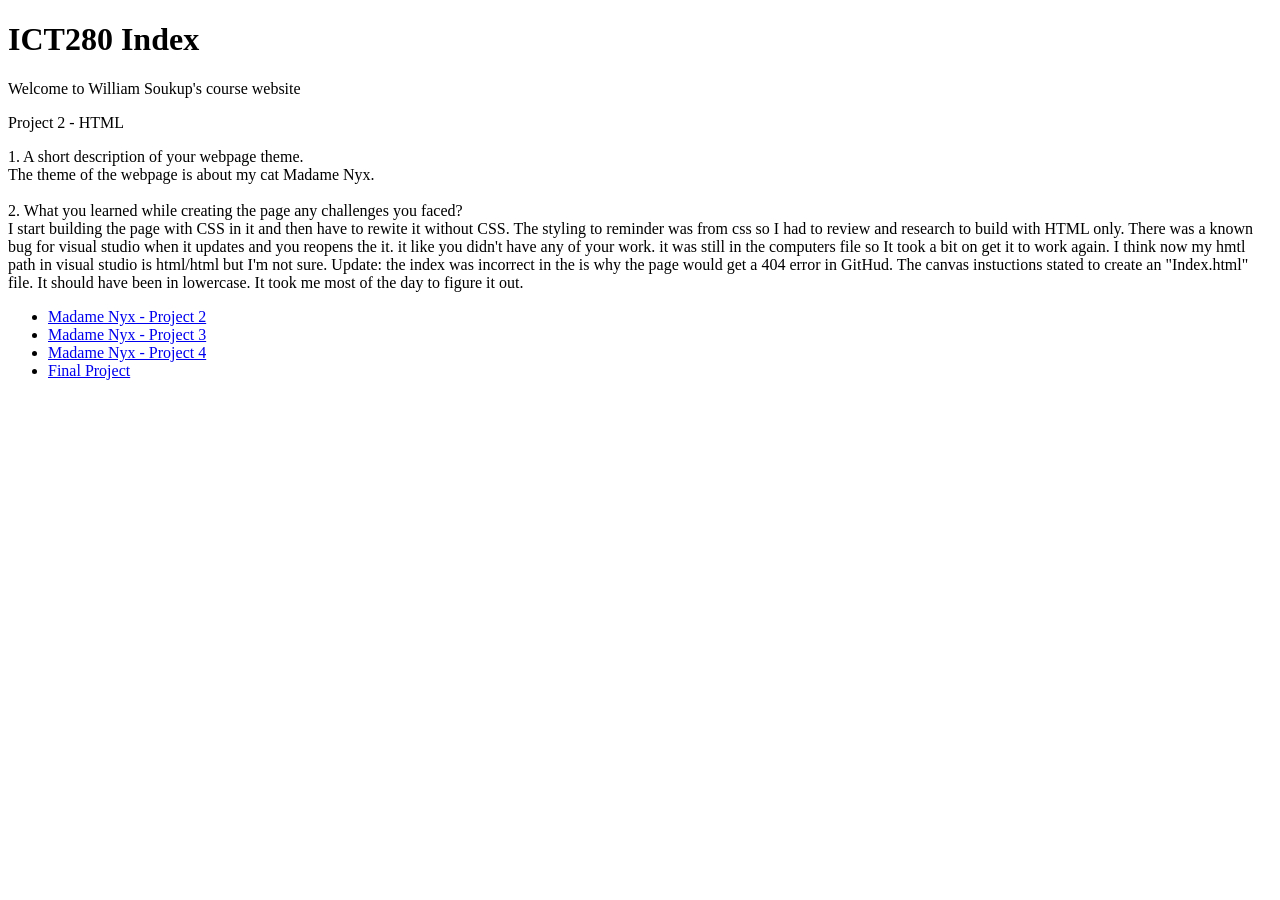
<file: index.html>
<!DOCTYPE html>
<html>
    <head>
        <title>ICT280 - Project Index</title>
    </head>

    <body>
    <h1>ICT280 Index</h1>

    <p>Welcome to William Soukup's course website</p>

    <p>Project 2 - HTML</p>

    <p>    
    1. A short description of your webpage theme.<br>
        The theme of the webpage is about my cat Madame Nyx.
    <br><br>
    2. What you learned while creating the page any challenges you faced?<br>
        I start building the page with CSS in it and then have to rewite 
        it without CSS. The styling to reminder was from css so I had to 
        review and research to build with HTML only. There was a known bug
        for visual studio when it updates and you reopens the it. it like 
        you didn't have any of your work. it was still in the computers file
        so It took a bit on get it to work again. I think now my hmtl path in 
        visual studio is html/html but I'm not sure. Update: the index was incorrect
        in the is why the page would get a 404 error in GitHud. The canvas instuctions 
        stated to create an "Index.html" file. It should have been in lowercase.
        It took me most of the day to figure it out.
    </p>

        <nav>
            <ul>
                 <li><a href="html/project2.html" target="_blank" title=" Project2 Page">Madame Nyx - Project 2</a></li>
                 <li><a href="html/project3.html" target="_blank" title=" Project3 Page">Madame Nyx - Project 3</a></li>
                 <li><a href="html/project4.html" target="_blank" title=" Project2 Page">Madame Nyx - Project 4</a></li>
                 <li><a href="html/FinalProject.html" target="_blank" title=" FinalProject Page">Final Project</a></li>
            </ul>
        </nav>
    
    </body>
</html>
</file>
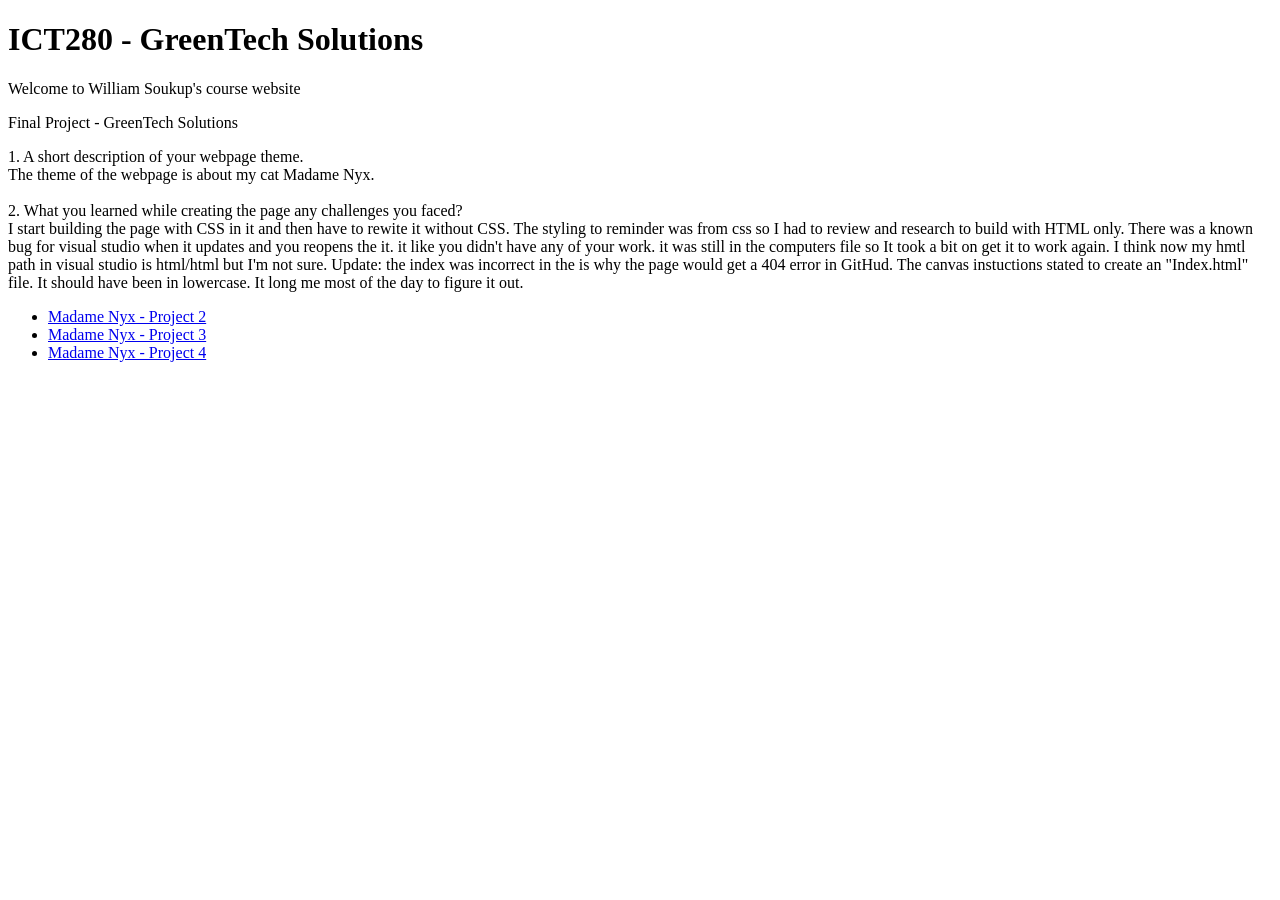
<file: indexFP.html>
<!DOCTYPE html>
<html>
    <head>
        <title>ICT280 - GreenTech Solutions Index</title>
    </head>

    <body>
    <h1>ICT280 - GreenTech Solutions</h1>

    <p>Welcome to William Soukup's course website</p>

    <p>Final Project - GreenTech Solutions</p>

    <p>    
    1. A short description of your webpage theme.<br>
        The theme of the webpage is about my cat Madame Nyx.
    <br><br>
    2. What you learned while creating the page any challenges you faced?<br>
        I start building the page with CSS in it and then have to rewite 
        it without CSS. The styling to reminder was from css so I had to 
        review and research to build with HTML only. There was a known bug
        for visual studio when it updates and you reopens the it. it like 
        you didn't have any of your work. it was still in the computers file
        so It took a bit on get it to work again. I think now my hmtl path in 
        visual studio is html/html but I'm not sure. Update: the index was incorrect
        in the is why the page would get a 404 error in GitHud. The canvas instuctions 
        stated to create an "Index.html" file. It should have been in lowercase.
        It long me most of the day to figure it out.
    </p>

        <nav>
            <ul>
                 <li><a href="html/project2.html" target="_blank" title=" Project2 Page">Madame Nyx - Project 2</a></li>
                 <li><a href="html/project3.html" target="_blank" title=" Project3 Page">Madame Nyx - Project 3</a></li>
                 <li><a href="html/project4.html" target="_blank" title=" Project2 Page">Madame Nyx - Project 4</a></li>
            </ul>
        </nav>
    
    </body>
</html>
</file>
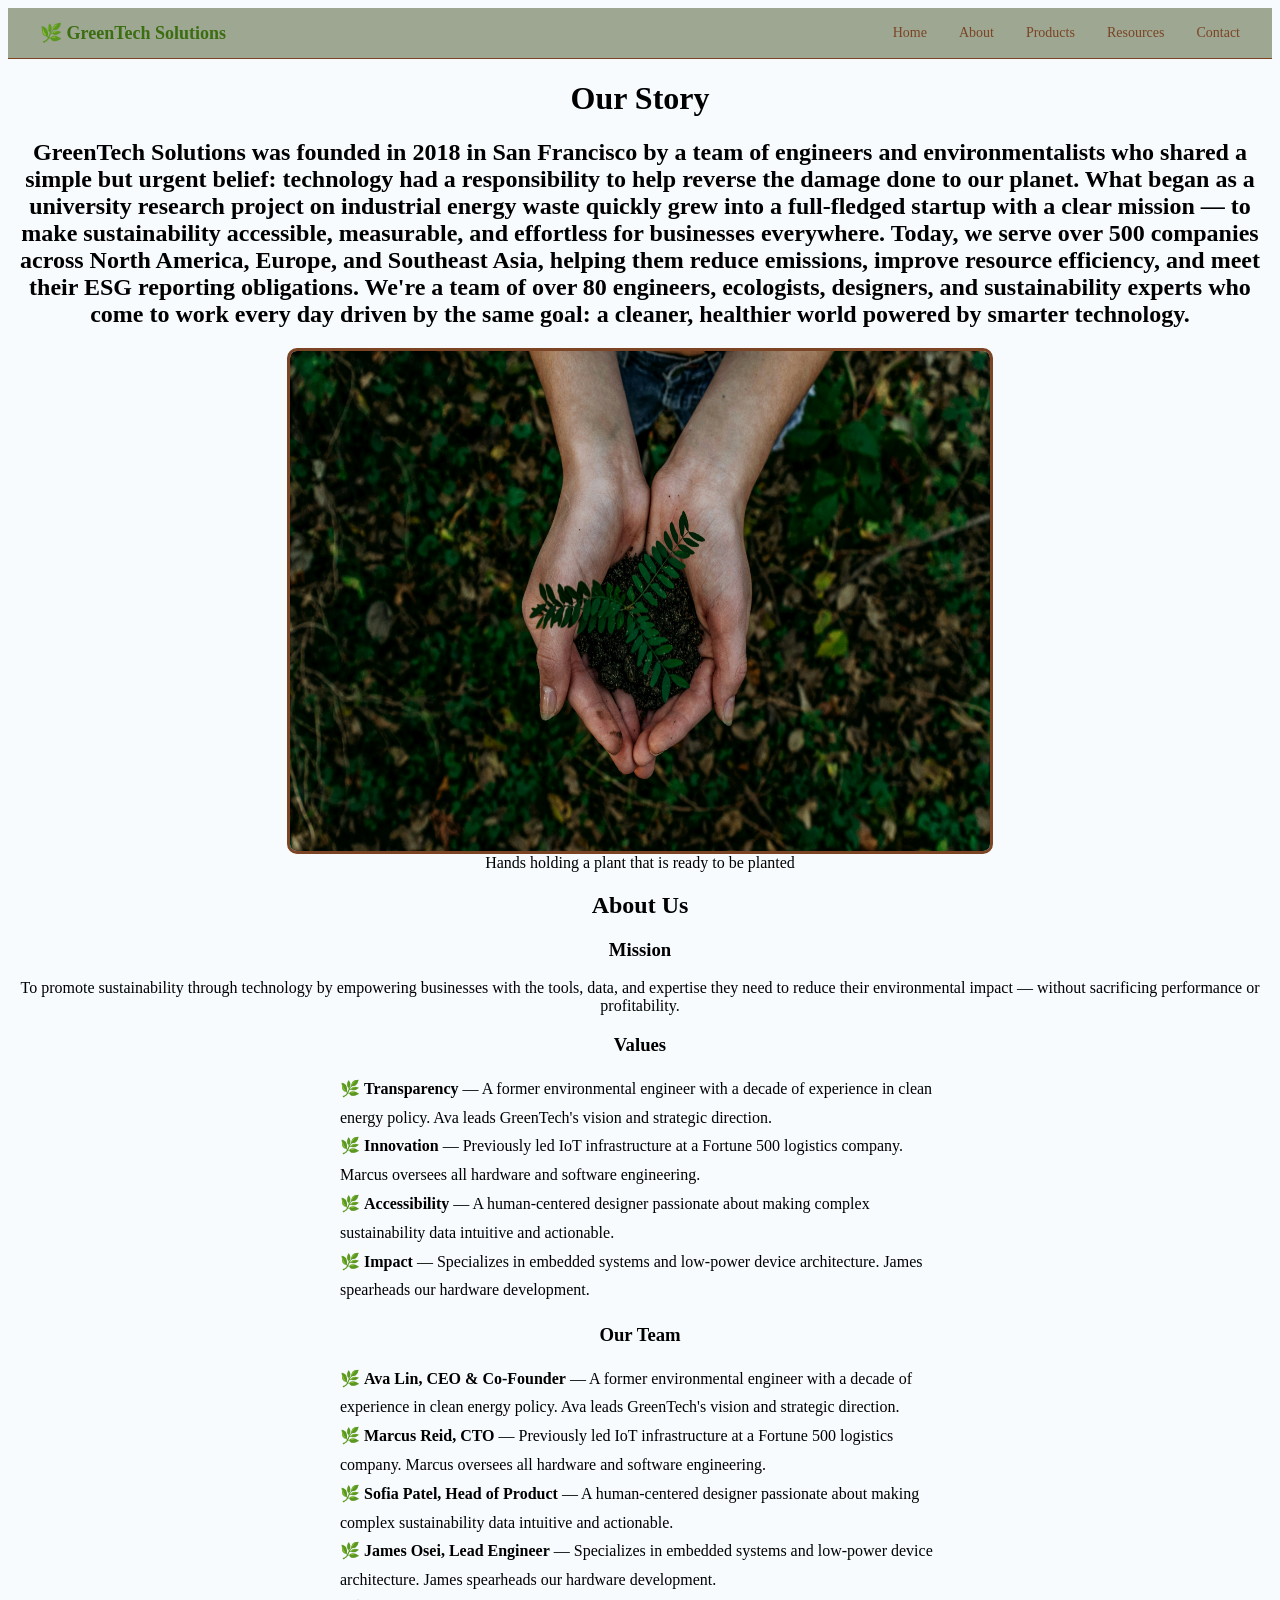
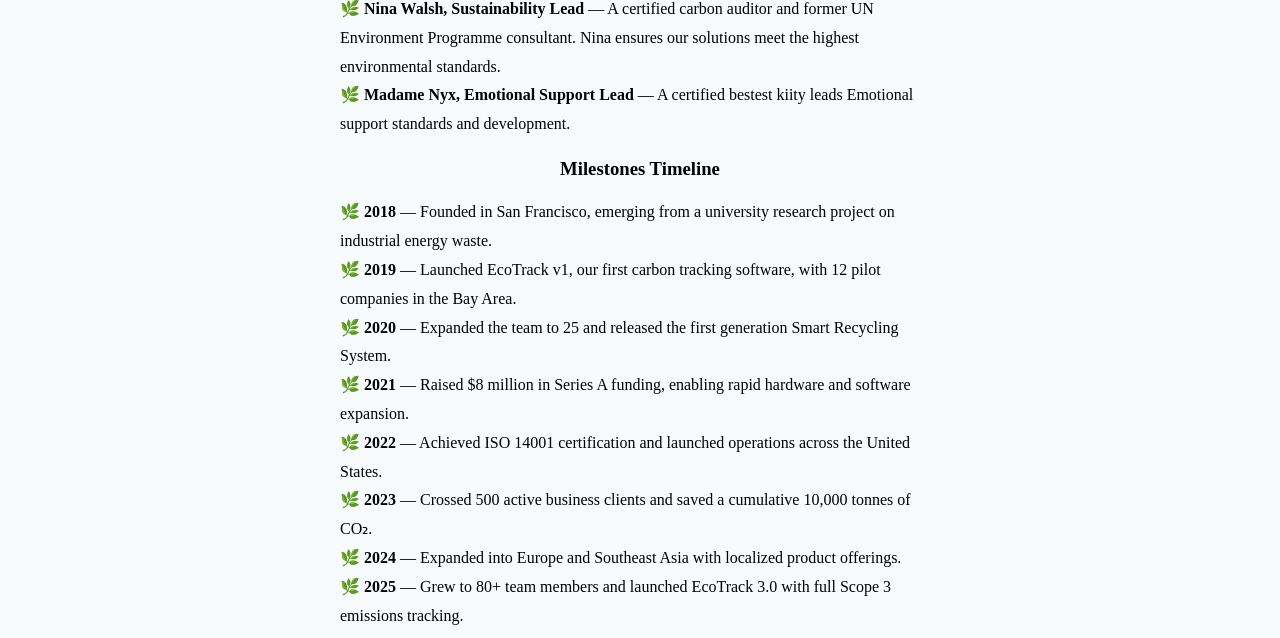
<file: html/AboutUsFP.html>
<!DOCTYPE html >
<html lang="en">
    <head>
        <!-- Homepage: A visually appealing introduction to GreenTech Solutions.
             Highlight the company’s mission and key products/services.  --> 
        <title>GreenTech - About Us</title> <!-- Home Page  --> 
        <link rel="stylesheet" href="../css/stylesFP.css"> 
        
<!-- About Us Page -->
    </head>
    
  <body>

    <nav class="navbar">
      <div class="nav-logo">
        🌿 GreenTech Solutions
      </div>
        <button class="nav-toggle" onclick="toggleMenu()" aria-label="Toggle menu">
          ☰
        </button>
          <div class="nav-links" id="nav-links">
            <a href="FinalProject.html" target="_blank">Home</a>
            <a href="AboutUsFP.html" target="_blank">About</a>
            <a href="ServicesPage.html" target="_blank">Products</a>
            <a href="ResourcesPage.html" target="_blank">Resources</a>
            <a href="ContactPage.html" target="_blank">Contact</a>
          </div>
    </nav>

    <h1>Our Story</h1>
    <h2>
      GreenTech Solutions was founded in 2018 in San Francisco by a team of engineers and environmentalists who shared a simple but 
      urgent belief: technology had a responsibility to help reverse the damage done to our planet. What began as a university research project on 
      industrial energy waste quickly grew into a full-fledged startup with a clear mission — to make sustainability accessible, measurable, and effortless for businesses everywhere.
      Today, we serve over 500 companies across North America, Europe, and Southeast Asia, helping them reduce emissions, improve resource 
      efficiency, and meet their ESG reporting obligations. We're a team of over 80 engineers, ecologists, designers, and sustainability experts 
      who come to work every day driven by the same goal: a cleaner, healthier world powered by smarter technology.
    </h2>

    <figure>            <!-- image place holder -->
      <img src="../images/ImgS1A.jpg" alt="Hands holding a plant that is ready to be planted" title="Hands holding a plant that is ready to be planted">
        <figcaption>Hands holding a plant that is ready to be planted</figcaption>
    </figure>

    <h2 >About Us</h2>

    <h3>Mission</h3>
    <p>
    To promote sustainability through technology by empowering businesses with the tools, data, and expertise they need to reduce 
    their environmental impact — without sacrificing performance or profitability.
    </p>

    <h3>Values</h3>
    <div class="centered-list">
      <ul>
        <li><strong>Transparency</strong> — A former environmental engineer with a decade of experience in clean energy policy. Ava leads GreenTech's vision and strategic direction.</li>
        <li><strong>Innovation</strong> — Previously led IoT infrastructure at a Fortune 500 logistics company. Marcus oversees all hardware and software engineering.</li>
        <li><strong>Accessibility</strong> — A human-centered designer passionate about making complex sustainability data intuitive and actionable.</li>
        <li><strong>Impact</strong> — Specializes in embedded systems and low-power device architecture. James spearheads our hardware development.</li>
      </ul>
    </div>

    <h3>Our Team</h3>
    <div class="centered-list">
      <ul>
        <li><strong>Ava Lin, CEO & Co-Founder</strong> — A former environmental engineer with a decade of experience in clean energy policy. Ava leads GreenTech's vision and strategic direction.</li>
        <li><strong>Marcus Reid, CTO</strong> — Previously led IoT infrastructure at a Fortune 500 logistics company. Marcus oversees all hardware and software engineering.</li>
        <li><strong>Sofia Patel, Head of Product</strong> — A human-centered designer passionate about making complex sustainability data intuitive and actionable.</li>
        <li><strong>James Osei, Lead Engineer</strong> — Specializes in embedded systems and low-power device architecture. James spearheads our hardware development.</li>
        <li><strong>Nina Walsh, Sustainability Lead</strong> — A certified carbon auditor and former UN Environment Programme consultant. Nina ensures our solutions meet the highest environmental standards.</li>
        <li><strong>Madame Nyx, Emotional Support Lead</strong> — A certified bestest kiity leads Emotional support standards and development. </li>
    </div>

    <h3>Milestones Timeline</h3>
    <div class="centered-list">
      <ul>
        <li><strong>2018</strong> — Founded in San Francisco, emerging from a university research project on industrial energy waste.</li>
        <li><strong>2019</strong> — Launched EcoTrack v1, our first carbon tracking software, with 12 pilot companies in the Bay Area.</li>
        <li><strong>2020</strong> — Expanded the team to 25 and released the first generation Smart Recycling System.</li>
        <li><strong>2021</strong> — Raised $8 million in Series A funding, enabling rapid hardware and software expansion.</li>
        <li><strong>2022</strong> — Achieved ISO 14001 certification and launched operations across the United States.</li>
        <li><strong>2023</strong> — Crossed 500 active business clients and saved a cumulative 10,000 tonnes of CO₂.</li>
        <li><strong>2024</strong> — Expanded into Europe and Southeast Asia with localized product offerings.</li>
        <li><strong>2025</strong> — Grew to 80+ team members and launched EcoTrack 3.0 with full Scope 3 emissions tracking.</li>
      </ul>
    </div>

      <script src="../javascript/scriptFP.js"></script> <!-- Link your file (ensure the path is correct for your folder). This should be on the bottom of 
        the page due to top down loading -->
  </body>

</html>
</file>
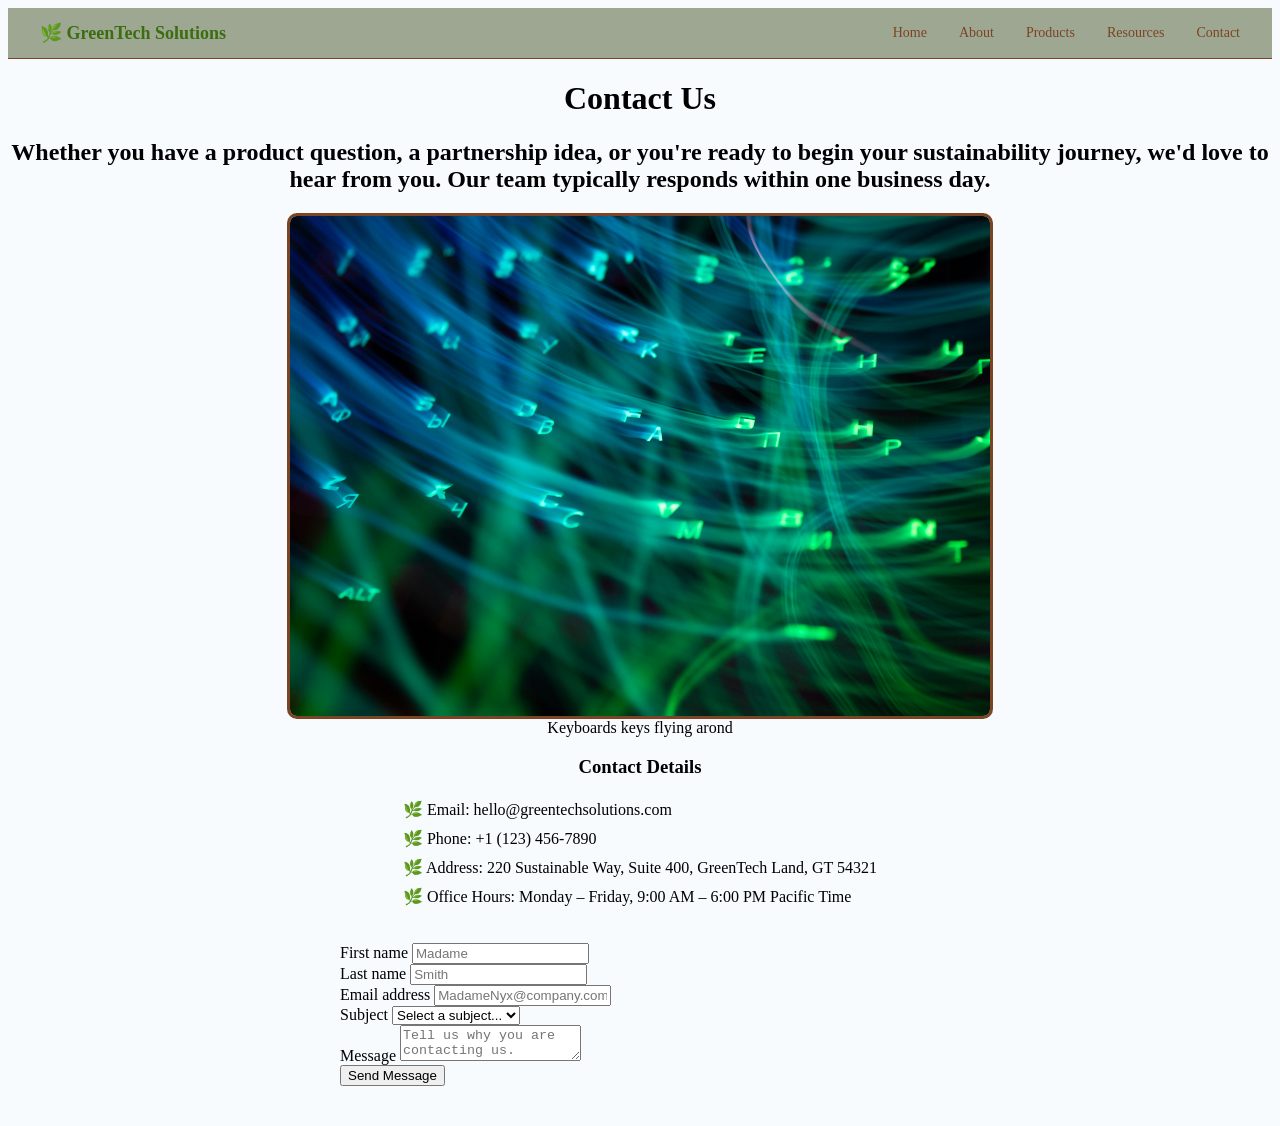
<file: html/ContactPage.html>
<!DOCTYPE html >
<html lang="en">
    <head>
        <title>GreenTech - Contact Us</title>
        <link rel="stylesheet" href="../css/stylesFP.css"> 
        
    </head>
<!-- ContactPage - Include a contact form, company email, phone number, and physical address -->
    <body>

        <nav class="navbar">
            <div class="nav-logo">
            🌿 GreenTech Solutions
        </div>
            <button class="nav-toggle" onclick="toggleMenu()" aria-label="Toggle menu">
            ☰
            </button>
        <div class="nav-links" id="nav-links">
            <a href="FinalProject.html" target="_blank">Home</a>
            <a href="AboutUsFP.html" target="_blank">About</a>
            <a href="ServicesPage.html" target="_blank">Products</a>
            <a href="ResourcesPage.html" target="_blank">Resources</a>
            <a href="ContactPage.html" target="_blank">Contact</a>
        </div>
      </nav>

    <h1>Contact Us</h1>

    <h2 >Whether you have a product question, a partnership idea, or you're ready to begin your sustainability journey, we'd love 
        to hear from you. Our team typically responds within one business day.</h2>

    <figure>            <!-- image place holder -->
        <img src="../images/ImgS4.jpg" alt="Keyboards keys flying arond" title="Keyboards keys flying arond">
            <figcaption>Keyboards keys flying arond</figcaption>
    </figure>


<h3>Contact Details</h3>

<div class="centered-list">
  <ul>
    <li>Email: hello@greentechsolutions.com</li>
    <li>Phone: +1 (123) 456-7890</li>
    <li>Address: 220 Sustainable Way, Suite 400, GreenTech Land, GT 54321</li>
    <li>Office Hours: Monday – Friday, 9:00 AM – 6:00 PM Pacific Time</li>
  </ul>
</div>



<form id="contact-form">
  <div class="form-group">
    <label for="firstName">First name</label>
    <input type="text" id="firstName" placeholder="Madame">
    <span class="error" id="firstName-error">Please enter your first name.</span>
  </div>

  <div class="form-group">
    <label for="lastName">Last name</label>
    <input type="text" id="lastName" placeholder="Smith">
    <span class="error" id="lastName-error">Please enter your last name.</span>
  </div>

  <div class="form-group">
    <label for="email">Email address</label>
    <input type="text" id="email" placeholder="MadameNyx@company.com">
    <span class="error" id="email-error">Please enter a valid email address.</span>
  </div>

  <div class="form-group">
    <label for="subject">Subject</label>
    <select id="subject">
      <option value="">Select a subject...</option>
      <option value="product">Product enquiry</option>
      <option value="partnership">Partnership</option>
      <option value="support">Support</option>
      <option value="press">Press & media</option>
      <option value="other">Madame Nyx</option>
    </select>
    <span class="error" id="subject-error">Please select a subject.</span>
  </div>

  <div class="form-group">
    <label for="message">Message</label>
    <textarea id="message" placeholder="Tell us why you are contacting us."></textarea>
    <span class="error" id="message-error">Please enter a message.</span>
  </div>

  <button type="button" onclick="validateForm()">Send Message</button>
  <div class="success-msg" id="success-msg">
    Thanks! Madame Nyx will be in touch.
  </div>
</form>
    
    <script src="../javascript/scriptFP.js"></script> <!-- Link your file (ensure the path is correct for your folder). This should be on the bottom of 
    the page due to top down loading -->
    </body>
</html>
</file>
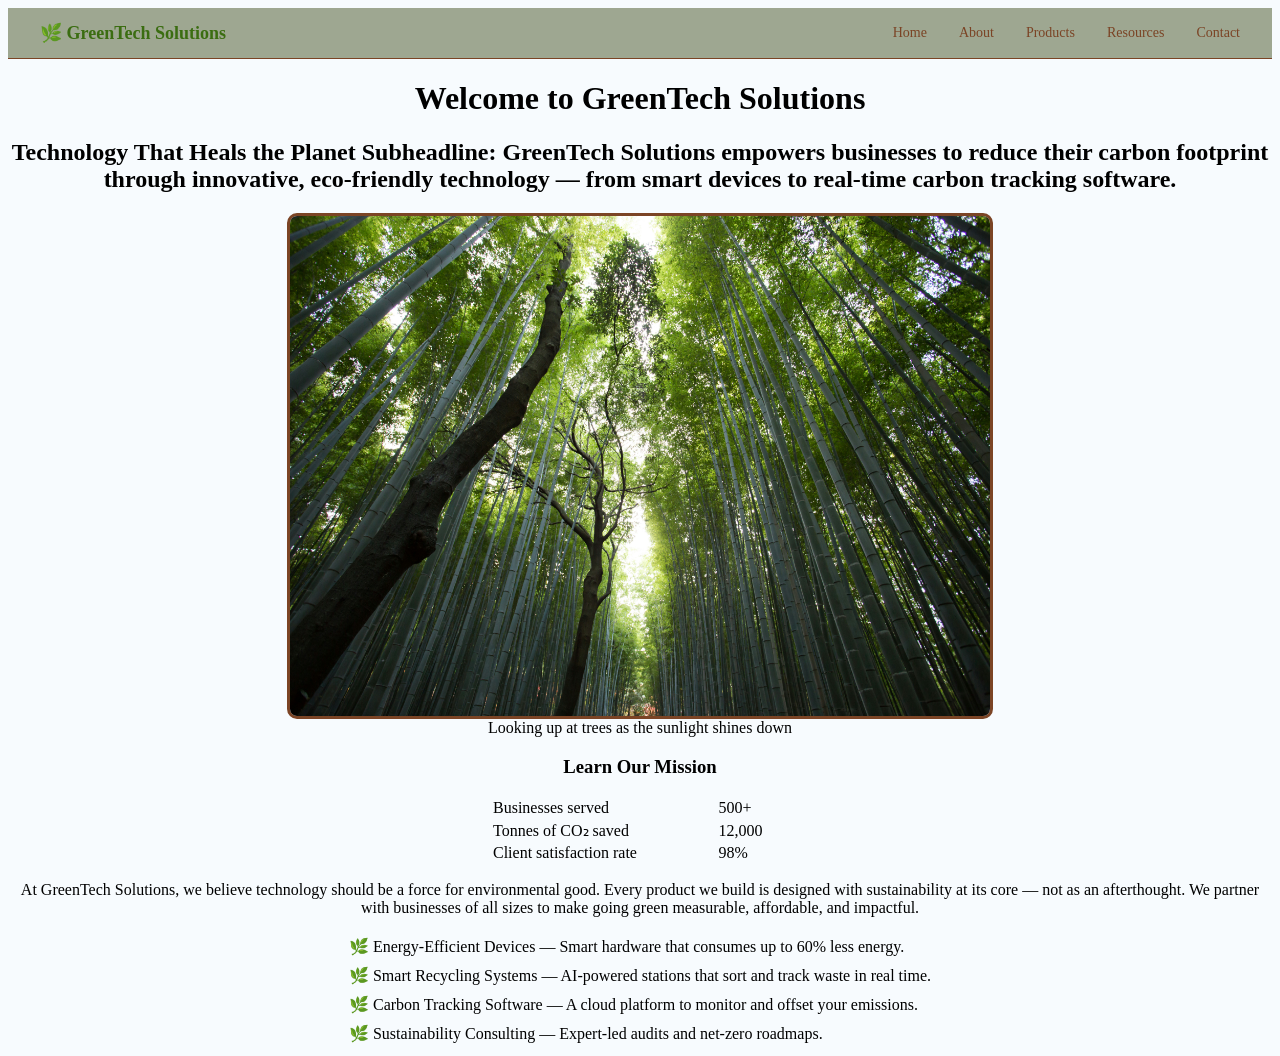
<file: html/FinalProject.html>
<!DOCTYPE html >
<html lang="en">
    <head>
        <title>GreenTech Solutions</title> 
        <link rel="stylesheet" href="../css/stylesFP.css"> 
        
<!-- Homepage  --> 

    </head>
    
    <body>
        <nav class="navbar">
            <div class="nav-logo">
            🌿 GreenTech Solutions
            </div>
              <button class="nav-toggle" onclick="toggleMenu()" aria-label="Toggle menu">
              ☰
              </button>
            <div class="nav-links" id="nav-links">
              <a href="FinalProject.html">Home</a>
              <a href="AboutUsFP.html" target="_blank">About</a>
              <a href="ServicesPage.html" target="_blank">Products</a>
              <a href="ResourcesPage.html" target="_blank">Resources</a>
              <a href="ContactPage.html" target="_blank">Contact</a>
            </div>
        </nav>

        <h1 >Welcome to GreenTech Solutions</h1>
    
    <h2>
        Technology That Heals the Planet
        Subheadline: GreenTech Solutions empowers businesses to reduce their carbon footprint through innovative, 
        eco-friendly technology — from smart devices to real-time carbon tracking software. 
    </h2>

    <figure>            <!-- image place holder -->
        <img src="../images/Img3.jpg" alt="Black Kitty laying on a cat bed." title="Looking up at trees as the sunlight shines down">
            <figcaption>Looking up at trees as the sunlight shines down</figcaption>
    </figure>

    <h3>Learn Our Mission</h3>


    <table id="mission-stats">
  <tbody>
    <tr>
      <td>Businesses served</td>
      <td>500+</td>
    </tr>
    <tr>
      <td>Tonnes of CO₂ saved</td>
      <td>12,000</td>
    </tr>
    <tr>
      <td>Client satisfaction rate</td>
      <td>98%</td>
    </tr>
  </tbody>
</table>

    <p>
At GreenTech Solutions, we believe technology should be a force for environmental good. Every product we build is designed 
with sustainability at its core — not as an afterthought. We partner with businesses of all sizes to make going green measurable, affordable, and impactful.
</p>

<div class="centered-list">
  <ul>
    <li>Energy-Efficient Devices — Smart hardware that consumes up to 60% less energy.</li>
    <li>Smart Recycling Systems — AI-powered stations that sort and track waste in real time.</li>
    <li>Carbon Tracking Software — A cloud platform to monitor and offset your emissions.</li>
    <li>Sustainability Consulting — Expert-led audits and net-zero roadmaps.</li>
  </ul>
</div>

        <script src="../javascript/scriptFP.js"></script> <!-- Link your file (ensure the path is correct for your folder). This should be on the bottom of 
    the page due to top down loading -->
    </body>

</html>
</file>
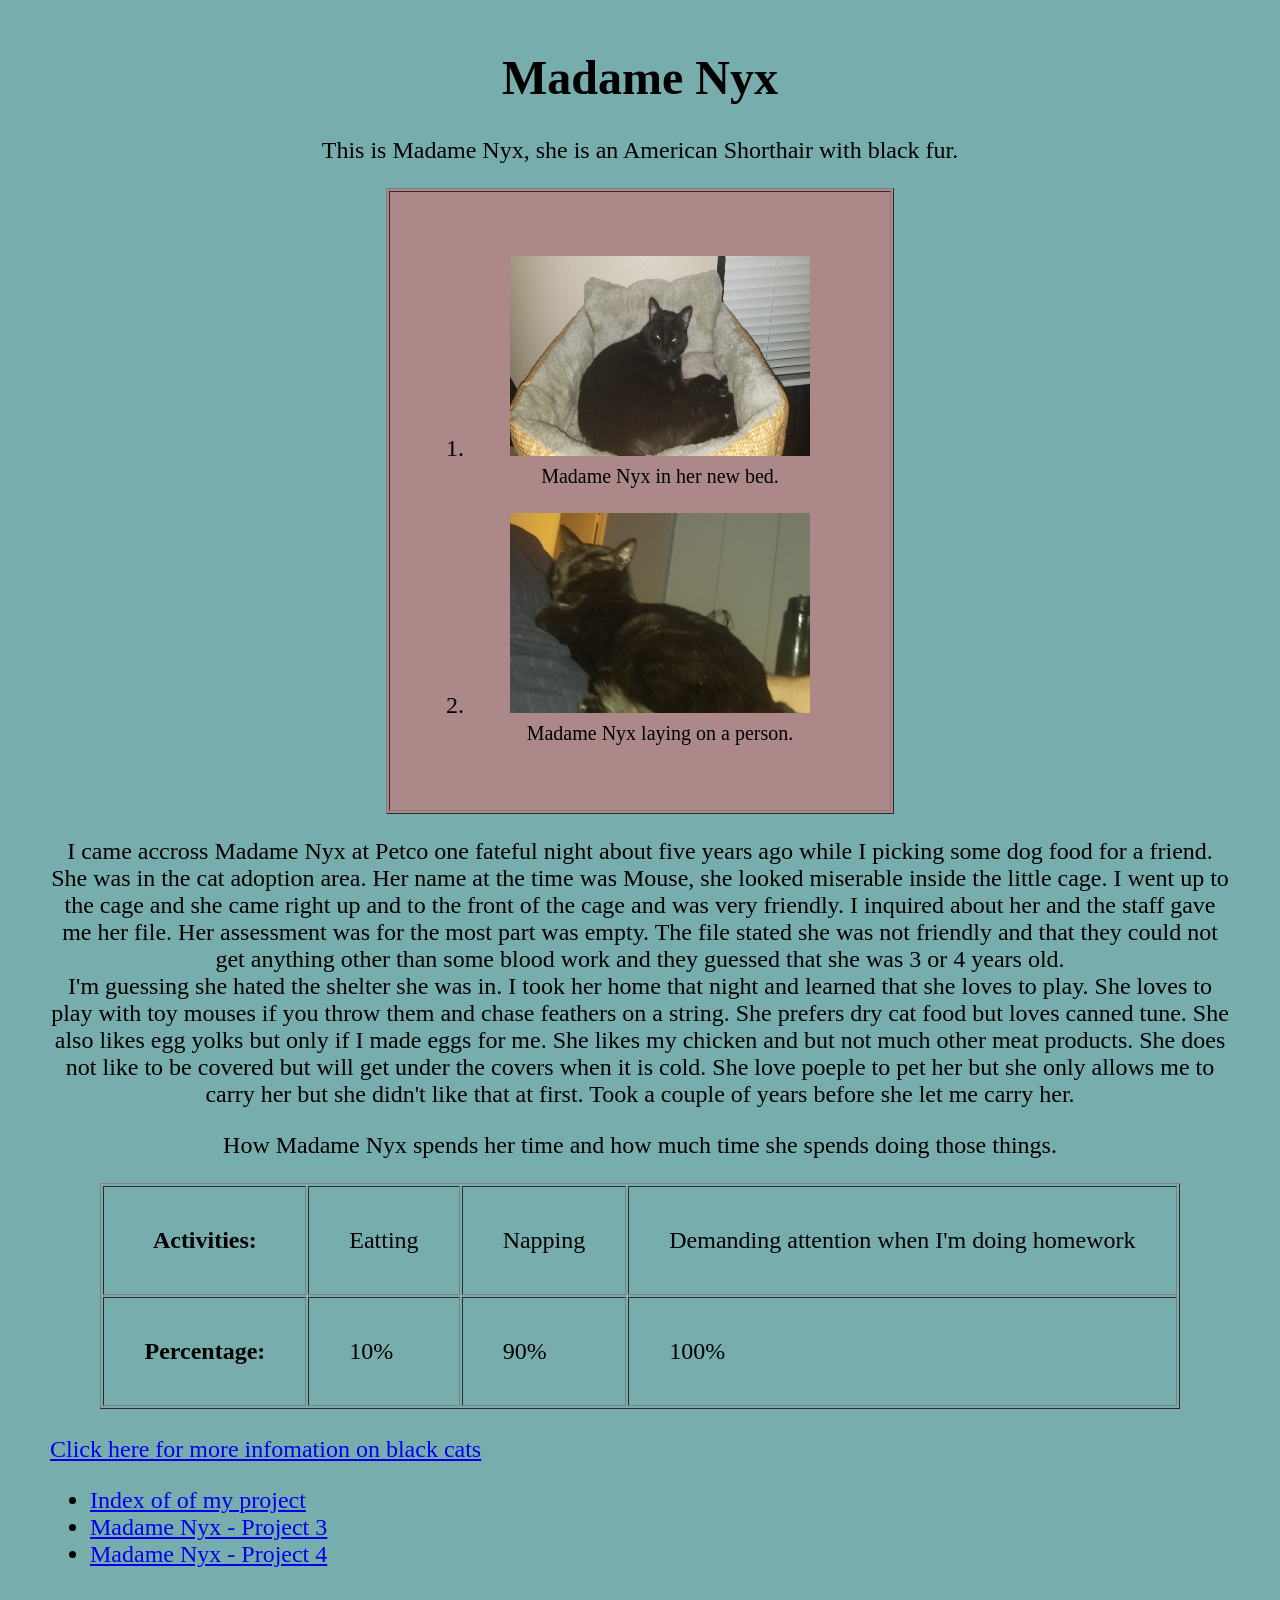
<file: html/project2.html>
<!DOCTYPE html>
<html>
    <head>
        <title>My Kitty - Project 2</title>
        
    </head>

    <body  bgcolor="#77adad"  text="black" topmargin="50px" marginwidth="50px" >
        <font size = "5">
    <h1 align="center">Madame Nyx</h1>
    <p align="center">This is Madame Nyx, she is an American Shorthair with black fur.</p>
    
    <table align="center" bgcolor="#ac8888" cellpadding="40" border="1" >
        <tr>
            <td>
                <ol>
                    
                    <li>
                        <figure>
                        <img src="../images/NewBedCat.jpg" width="300" height="200" alt="Black Kitty laying on a cat bed." title="Madame Nyx in her new bed">
                            <figcaption align="center"><small>Madame Nyx in her new bed.</small></figcaption>
                        </figure>
                    </li>
                    <li>
                        <figure>
                        <img src="../images/NewCat.jpg" width="300" height="200" alt="Black Kitty laying on a person." title="Madame Nyx laying on a person">
                            <figcaption align="center"><small>Madame Nyx laying on a person.</small></figcaption>
                        </figure>
                    </li>
                </ol>
            </td>
        </tr>
    </table>
    <p align="center" >I came accross Madame Nyx at Petco one fateful night about five years ago while I picking some dog food for a friend. She was in the cat adoption 
        area. Her name at the time was Mouse, she looked miserable inside the little cage. I went up to the
        cage and she came right up and to the front of the cage and was very friendly. I inquired about her and the
        staff gave me her file. Her assessment was for the most part was empty. The file stated she was not friendly 
        and that they could not get anything other than some blood work and they guessed that she was 3 or 4 years old. <br> I'm guessing she hated the shelter 
        she was in. I took her home that night and learned that she loves to play. She loves to play with toy mouses if you
        throw them and chase feathers on a string. She prefers dry cat food but loves canned tune. She also likes 
        egg yolks but only if I made eggs for me. She likes my chicken and but not much other meat products.
        She does not like to be covered but will get under the covers when it is cold. She love poeple to pet her but she only allows me to 
        carry her but she didn't like that at first. Took a couple of years before she let me carry her. 
    </p>
    <p align="center">How Madame Nyx spends her time and how much time she spends doing those things.</p>
    <table align="center" cellpadding="40" border="1">
        <tr>
            <th>Activities:</th>
            <td>Eatting</td>
            <td>Napping</td>
            <td>Demanding attention when I'm doing homework</td>
        </tr>

        <tr>
            <th>Percentage:</th>
            <td>10%</td>
            <td>90%</td>
            <td>100%</td>
        </tr>
    </table>
    <br>
    <a href="https://cats.com/black-cats-facts"  target="_blank" title="Cats.com/black-cats-facts">Click here for more infomation on black cats</a>
    
    <nav>
        <ul>
             <li><a href="../index.html"  target="_blank" title="Returns to Index Page">Index of of my project</a></li>
             <li><a href="../html/project3.html" target="_blank" title=" Project3 Page">Madame Nyx - Project 3</a></li>
             <li><a href="../html/project4.html" target="_blank" title=" Project2 Page">Madame Nyx - Project 4</a></li>
        </ul>
    </nav>

    </font>
    </body>
</html>
</file>
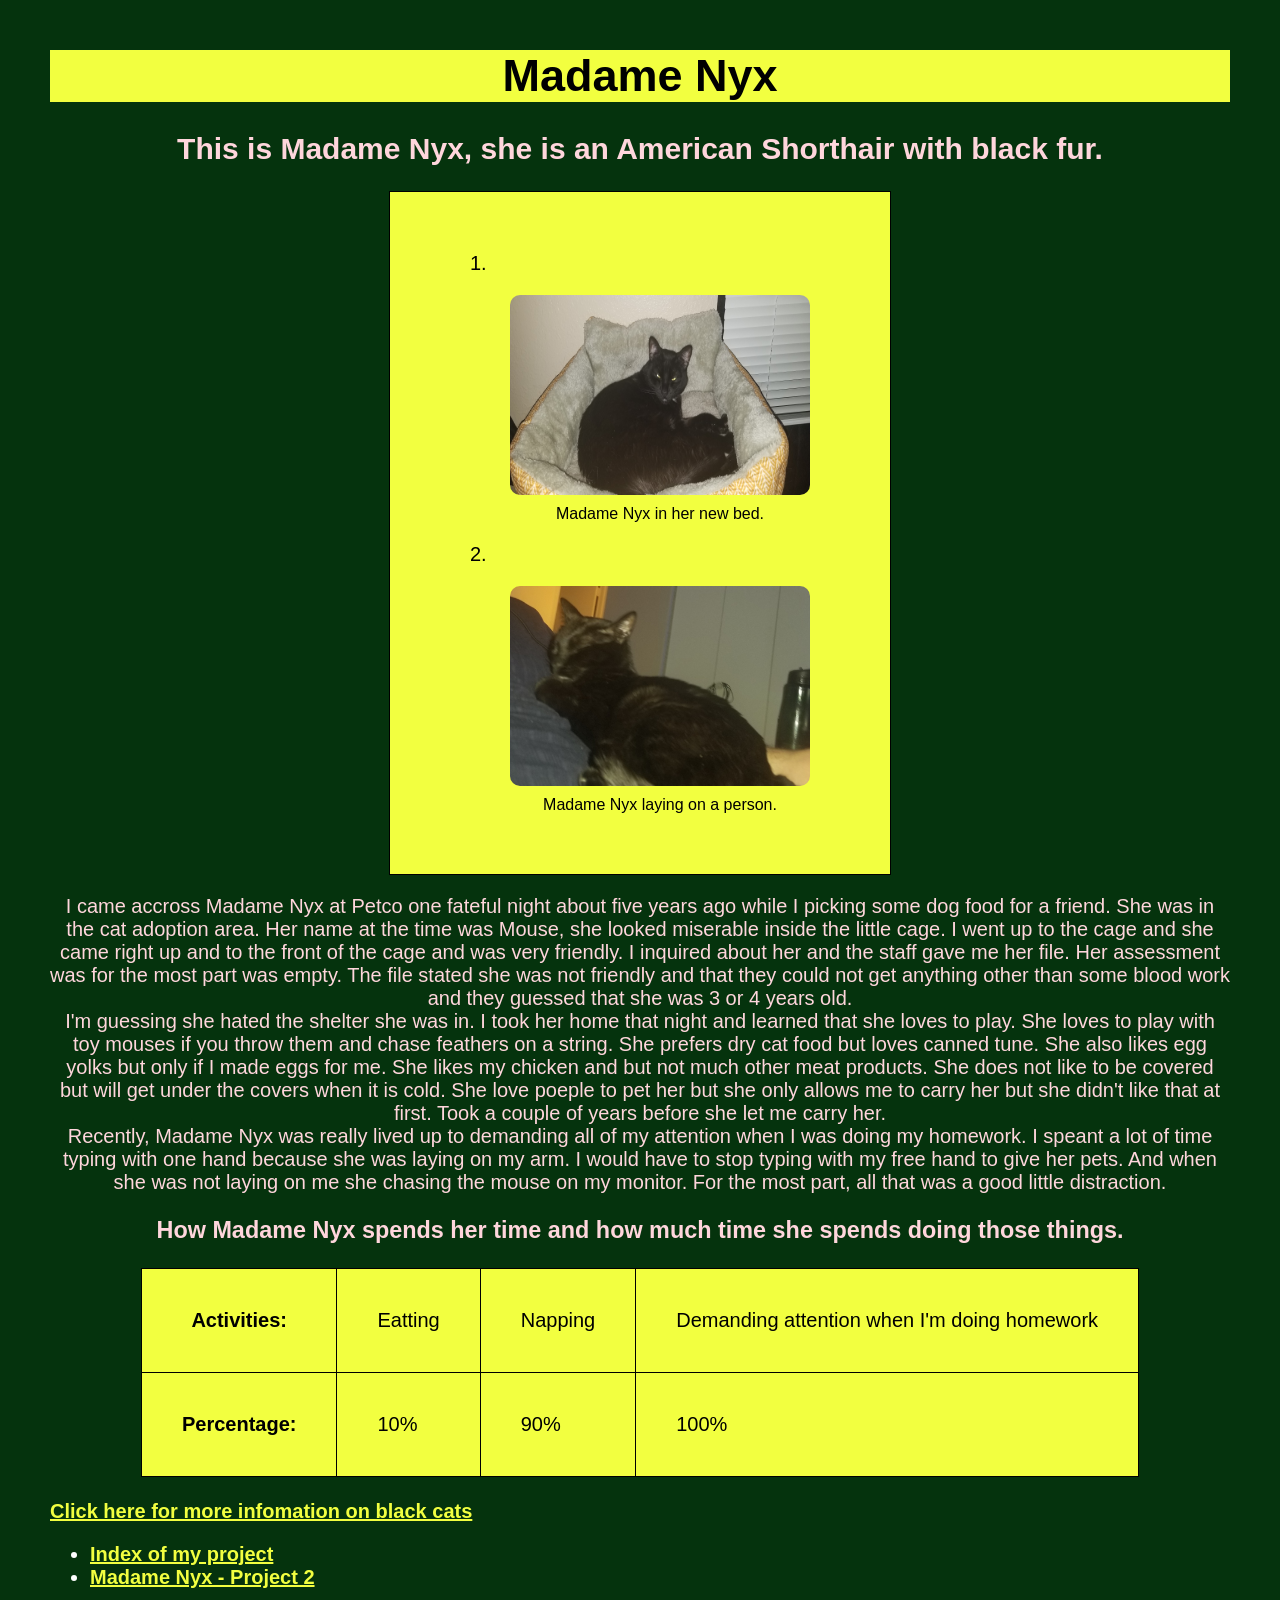
<file: html/project3.html>
<!DOCTYPE html >
<html lang="en">
    <head>
        <title>My Kitty - Project 3</title>
        <link rel="stylesheet" href="../css/styles.css"> 
        
    </head>

    <body    >
     
    <h1 >Madame Nyx</h1>
    <h2 >This is Madame Nyx, she is an American Shorthair with black fur.</h2>
    
    <table  >
        <tr>
            <td>
                <ol>
                    <li>
                        <figure>
                        <img src="../images/NewBedCat.jpg" alt="Black Kitty laying on a cat bed." title="Madame Nyx in her new bed">
                            <figcaption>Madame Nyx in her new bed.</figcaption>
                        </figure>
                    </li>
                    <li>
                        <figure>
                        <img src="../images/NewCat.jpg" alt="Black Kitty laying on a person." title="Madame Nyx laying on a person">
                            <figcaption >Madame Nyx laying on a person.</figcaption>
                        </figure>
                    </li>
                </ol>
            </td>
        </tr>
    </table>
    <p  >I came accross Madame Nyx at Petco one fateful night about five years ago while I picking some dog food for a friend. She was in the cat adoption 
        area. Her name at the time was Mouse, she looked miserable inside the little cage. I went up to the
        cage and she came right up and to the front of the cage and was very friendly. I inquired about her and the
        staff gave me her file. Her assessment was for the most part was empty. The file stated she was not friendly 
        and that they could not get anything other than some blood work and they guessed that she was 3 or 4 years old. <br> I'm guessing she hated the shelter 
        she was in. I took her home that night and learned that she loves to play. She loves to play with toy mouses if you
        throw them and chase feathers on a string. She prefers dry cat food but loves canned tune. She also likes 
        egg yolks but only if I made eggs for me. She likes my chicken and but not much other meat products.
        She does not like to be covered but will get under the covers when it is cold. She love poeple to pet her but she only allows me to 
        carry her but she didn't like that at first. Took a couple of years before she let me carry her. <br> Recently, Madame Nyx was really
        lived up to demanding all of my attention when I was doing my homework. I speant a lot of time typing with one hand because she was laying on my arm.
        I would have to stop typing with my free hand to give her pets. And when she was not laying on me she chasing the mouse on my monitor. For the most 
        part, all that was a good little distraction.
    </p>
    <h3 >How Madame Nyx spends her time and how much time she spends doing those things.</h3>
    <table   >
        <tr>
            <th>Activities:</th>
            <td>Eatting</td>
            <td>Napping</td>
            <td>Demanding attention when I'm doing homework</td>
        </tr>

        <tr>
            <th>Percentage:</th>
            <td>10%</td>
            <td>90%</td>
            <td>100%</td>
        </tr>
    </table>
    <br>
    <a href="https://cats.com/black-cats-facts"  target="_blank" title="Cats.com/black-cats-facts">Click here for more infomation on black cats</a>
    
    <nav>
        <ul>
             <li><a href="../index.html"  target="_blank" title="Returns to Index Page">Index of my project</a></li>
             <li><a href="../html/project2.html" target="_blank" title=" Project2 Page">Madame Nyx - Project 2</a></li>
        </ul>
    </nav>

 
    </body>
</html>
</file>
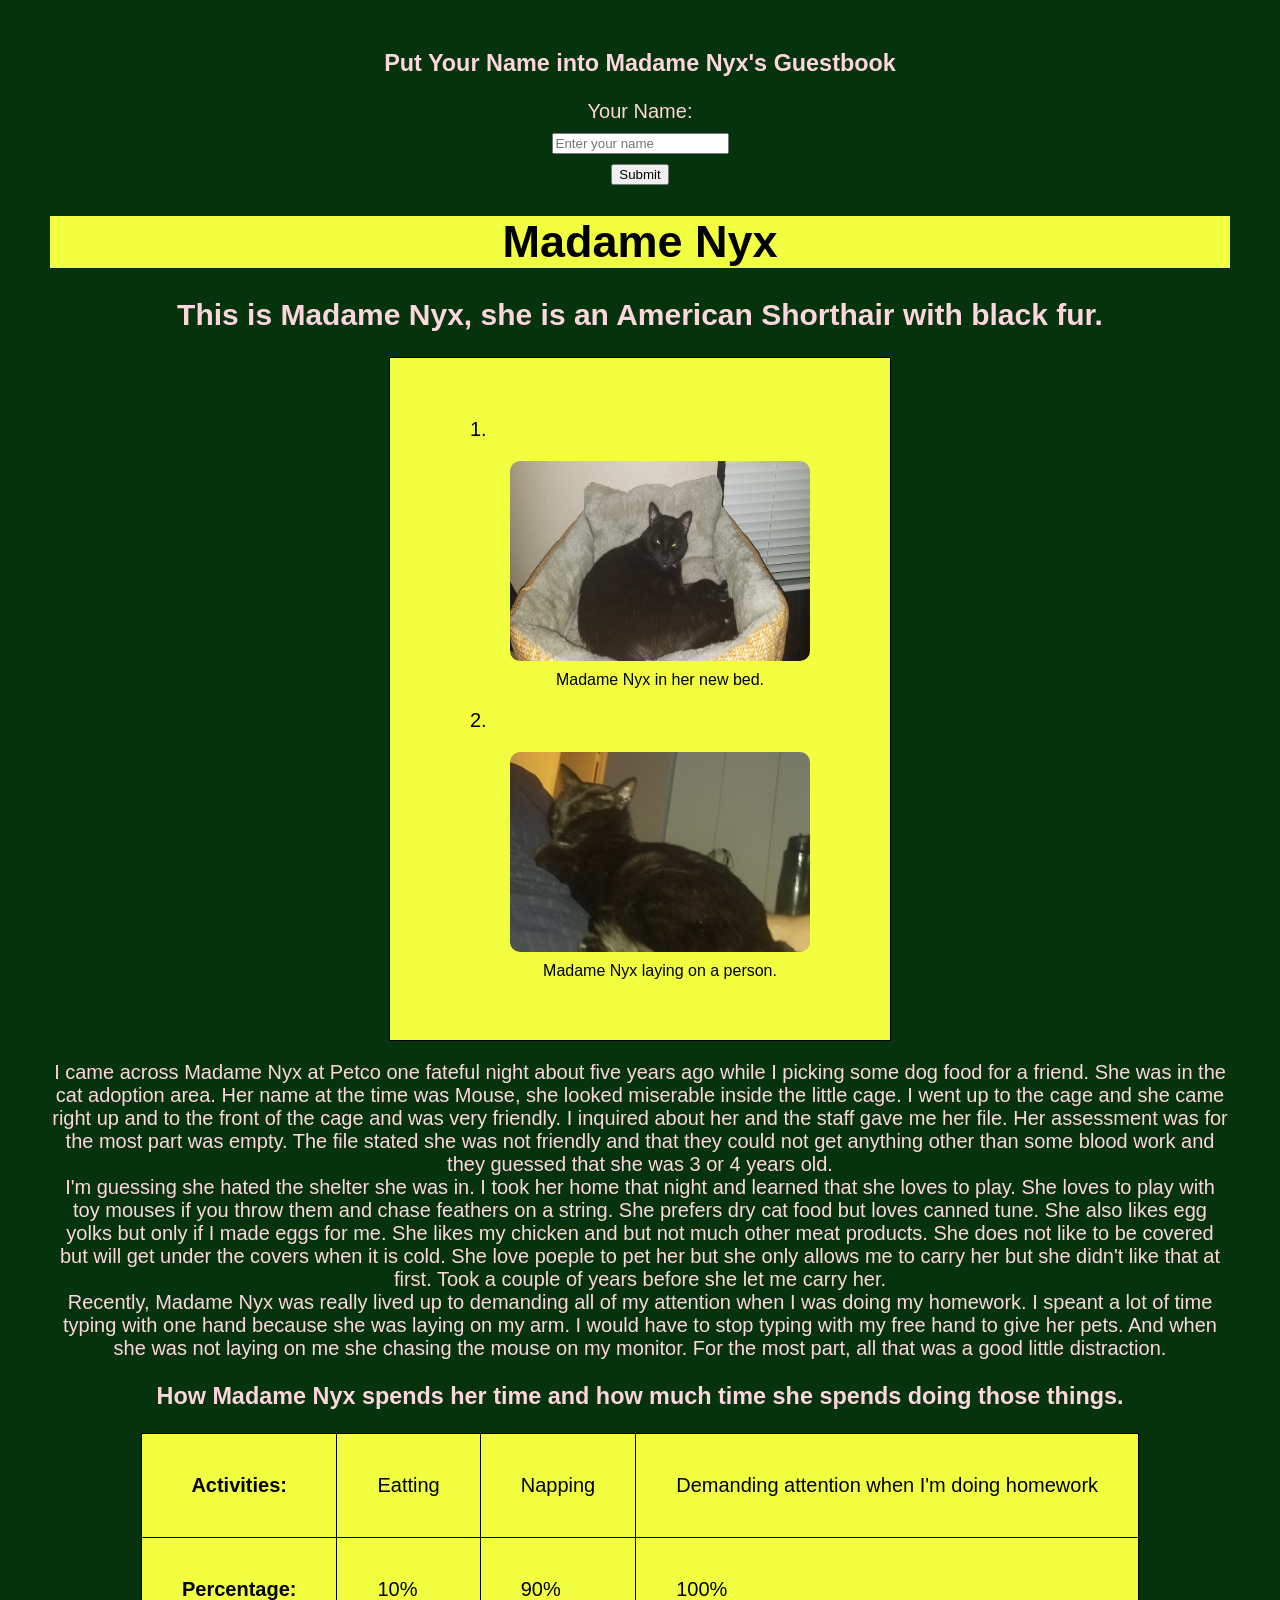
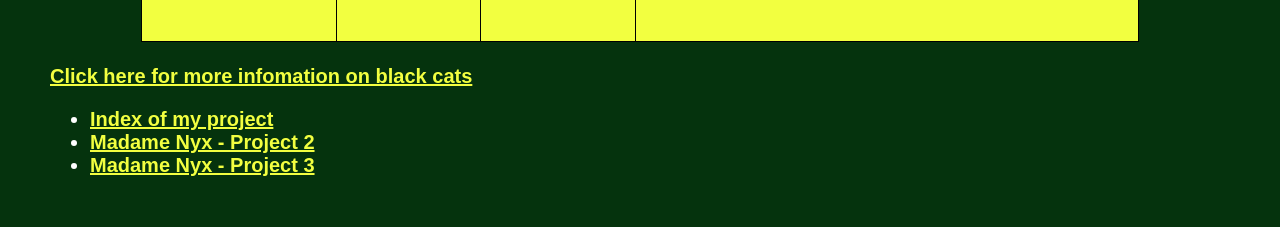
<file: html/project4.html>
<!DOCTYPE html >
<html lang="en">
    <head>
        <title>My Kitty - Project 4</title>
        <link rel="stylesheet" href="../css/styles.css"> 
        
    </head>

    <body>

        <section id="guestbook">
    <h3>Put Your Name into Madame Nyx's Guestbook</h3>
    <form id="nyxForm">
        <label for="userName">Your Name:</label>
        <input type="text" id="userName" placeholder="Enter your name" required>
        <button type="submit" id="submitBtn">Submit</button>
    </form>
    
    <div id="greetingDisplay"></div>
    </section>

    <h1 >Madame Nyx</h1>
    <h2 >This is Madame Nyx, she is an American Shorthair with black fur.</h2>
    
    <table  >
        <tr>
            <td>
                <ol>
                    <li>
                        <figure>
                        <img src="../images/NewBedCat.jpg" alt="Black Kitty laying on a cat bed." title="Madame Nyx in her new bed">
                            <figcaption>Madame Nyx in her new bed.</figcaption>
                        </figure>
                    </li>
                    <li>
                        <figure>
                        <img src="../images/NewCat.jpg" alt="Black Kitty laying on a person." title="Madame Nyx laying on a person">
                            <figcaption >Madame Nyx laying on a person.</figcaption>
                        </figure>
                    </li>
                </ol>
            </td>
        </tr>
    </table>
    <p  >I came across Madame Nyx at Petco one fateful night about five years ago while I picking some dog food for a friend. She was in the cat adoption 
        area. Her name at the time was Mouse, she looked miserable inside the little cage. I went up to the
        cage and she came right up and to the front of the cage and was very friendly. I inquired about her and the
        staff gave me her file. Her assessment was for the most part was empty. The file stated she was not friendly 
        and that they could not get anything other than some blood work and they guessed that she was 3 or 4 years old. <br> I'm guessing she hated the shelter 
        she was in. I took her home that night and learned that she loves to play. She loves to play with toy mouses if you
        throw them and chase feathers on a string. She prefers dry cat food but loves canned tune. She also likes 
        egg yolks but only if I made eggs for me. She likes my chicken and but not much other meat products.
        She does not like to be covered but will get under the covers when it is cold. She love poeple to pet her but she only allows me to 
        carry her but she didn't like that at first. Took a couple of years before she let me carry her. <br> Recently, Madame Nyx was really
        lived up to demanding all of my attention when I was doing my homework. I speant a lot of time typing with one hand because she was laying on my arm.
        I would have to stop typing with my free hand to give her pets. And when she was not laying on me she chasing the mouse on my monitor. For the most 
        part, all that was a good little distraction.
    </p>
    <h3 >How Madame Nyx spends her time and how much time she spends doing those things.</h3>
    <table   >
        <tr>
            <th>Activities:</th>
            <td>Eatting</td>
            <td>Napping</td>
            <td>Demanding attention when I'm doing homework</td>
        </tr>

        <tr>
            <th>Percentage:</th>
            <td>10%</td>
            <td>90%</td>
            <td>100%</td>
        </tr>
    </table>
    <br>
    <a href="https://cats.com/black-cats-facts"  target="_blank" title="Cats.com/black-cats-facts">Click here for more infomation on black cats</a>
    
    <nav>
        <ul>
             <li><a href="../index.html"  target="_blank" title="Returns to Index Page">Index of my project</a></li>
             <li><a href="../html/project2.html" target="_blank" title=" Project2 Page">Madame Nyx - Project 2</a></li>
             <li><a href="../html/project3.html" target="_blank" title=" Project2 Page">Madame Nyx - Project 3</a></li>
        </ul>
    </nav>

    
    <script src="../javascript/script.js"></script> <!-- Link your file (ensure the path is correct for your folder). This should be on the bottom of 
    the page due to top down loading -->
    </body>
</html>
</file>
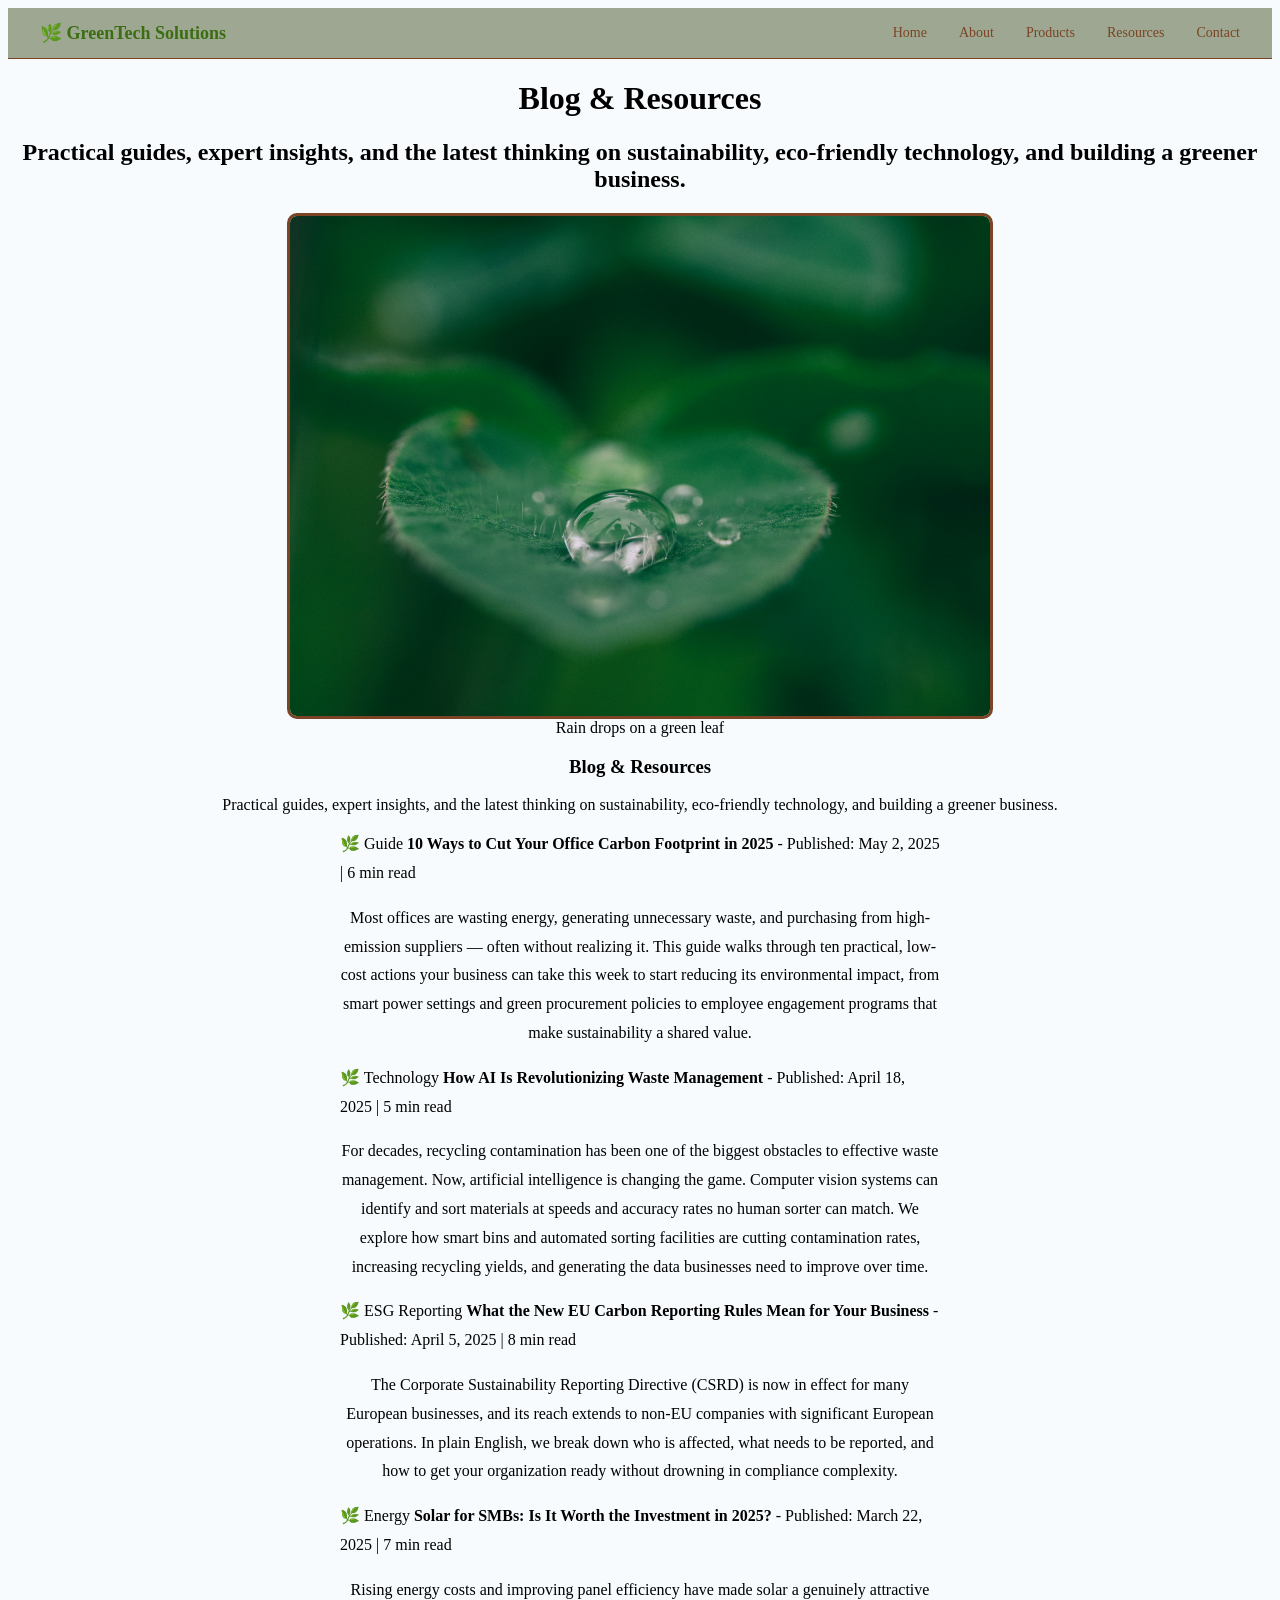
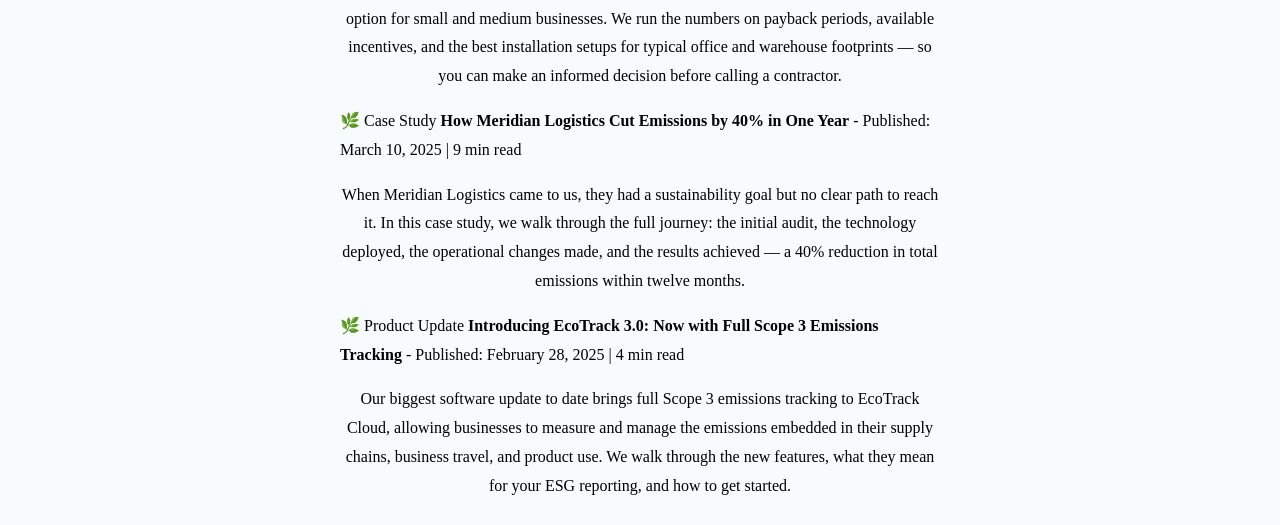
<file: html/ResourcesPage.html>
<!DOCTYPE html >
<html lang="en">
    <head>
        <title>GreenTech - Blog & Resources</title>
        <link rel="stylesheet" href="../css/stylesFP.css"> 
        
    </head>
        <!-- Blog/Resources Page -->
    <body>

                <nav class="navbar">
            <div class="nav-logo">
            🌿 GreenTech Solutions
        </div>
            <button class="nav-toggle" onclick="toggleMenu()" aria-label="Toggle menu">
            ☰
            </button>
        <div class="nav-links" id="nav-links">
            <a href="FinalProject.html" target="_blank">Home</a>
            <a href="AboutUsFP.html" target="_blank">About</a>
            <a href="ServicesPage.html" target="_blank">Products</a>
            <a href="ResourcesPage.html" target="_blank">Resources</a>
            <a href="ContactPage.html" target="_blank">Contact</a>
        </div>
</nav>

    <h1 >Blog & Resources</h1>

    <h2 >Practical guides, expert insights, and the latest thinking on sustainability, eco-friendly technology, and building a greener business.</h2>

    <figure>            <!-- image place holder -->
        <img src="../images/Img4.jpg" alt="Rain drops on a green leaf" title="Rain drops on a green leaf">
            <figcaption>Rain drops on a green leaf</figcaption>
    </figure>

    <h3>Blog & Resources</h3>
  
    <p class="blog-intro">Practical guides, expert insights, and the latest thinking on sustainability, eco-friendly technology, and building a greener business.</p>

<div class="centered-list">
<ul>
  <li>
    <span class="blog-tag">Guide</span>
    <strong>10 Ways to Cut Your Office Carbon Footprint in 2025</strong>
      <span class="blog-meta">- Published: May 2, 2025 | 6 min read</span>
    <p>Most offices are wasting energy, generating unnecessary waste, and purchasing from high-emission suppliers — often without realizing it. This guide walks through ten practical, low-cost actions your business can take this week to start reducing its environmental impact, from smart power settings and green procurement policies to employee engagement programs that make sustainability a shared value.</p>
  </li>
  <li>
    <span class="blog-tag">Technology</span>
    <strong>How AI Is Revolutionizing Waste Management</strong>
        <span class="blog-meta">- Published: April 18, 2025 | 5 min read</span>
    <p>For decades, recycling contamination has been one of the biggest obstacles to effective waste management. Now, artificial intelligence is changing the game. Computer vision systems can identify and sort materials at speeds and accuracy rates no human sorter can match. We explore how smart bins and automated sorting facilities are cutting contamination rates, increasing recycling yields, and generating the data businesses need to improve over time.</p>

  </li>
  <li>
    <span class="blog-tag">ESG Reporting</span>
    <strong>What the New EU Carbon Reporting Rules Mean for Your Business</strong>
        <span class="blog-meta">- Published: April 5, 2025 | 8 min read</span>
    <p>The Corporate Sustainability Reporting Directive (CSRD) is now in effect for many European businesses, and its reach extends to non-EU companies with significant European operations. In plain English, we break down who is affected, what needs to be reported, and how to get your organization ready without drowning in compliance complexity.</p>

  </li>
  <li>
    <span class="blog-tag">Energy</span>
    <strong>Solar for SMBs: Is It Worth the Investment in 2025?</strong>
        <span class="blog-meta">- Published: March 22, 2025 | 7 min read</span>
    <p>Rising energy costs and improving panel efficiency have made solar a genuinely attractive option for small and medium businesses. We run the numbers on payback periods, available incentives, and the best installation setups for typical office and warehouse footprints — so you can make an informed decision before calling a contractor.</p>

  </li>
  <li>
    <span class="blog-tag">Case Study</span>
    <strong>How Meridian Logistics Cut Emissions by 40% in One Year</strong>
        <span class="blog-meta">- Published: March 10, 2025 | 9 min read</span>
    <p>When Meridian Logistics came to us, they had a sustainability goal but no clear path to reach it. In this case study, we walk through the full journey: the initial audit, the technology deployed, the operational changes made, and the results achieved — a 40% reduction in total emissions within twelve months.</p>

  </li>
  <li>
    <span class="blog-tag">Product Update</span>
    <strong>Introducing EcoTrack 3.0: Now with Full Scope 3 Emissions Tracking</strong>
        <span class="blog-meta">- Published: February 28, 2025 | 4 min read</span>
    <p>Our biggest software update to date brings full Scope 3 emissions tracking to EcoTrack Cloud, allowing businesses to measure and manage the emissions embedded in their supply chains, business travel, and product use. We walk through the new features, what they mean for your ESG reporting, and how to get started.</p>

  </li>
</ul>
</div>

    <script src="../javascript/scriptFP.js"></script> <!-- Link your file (ensure the path is correct for your folder). This should be on the bottom of 
    the page due to top down loading -->
    </body>
</html>
</file>
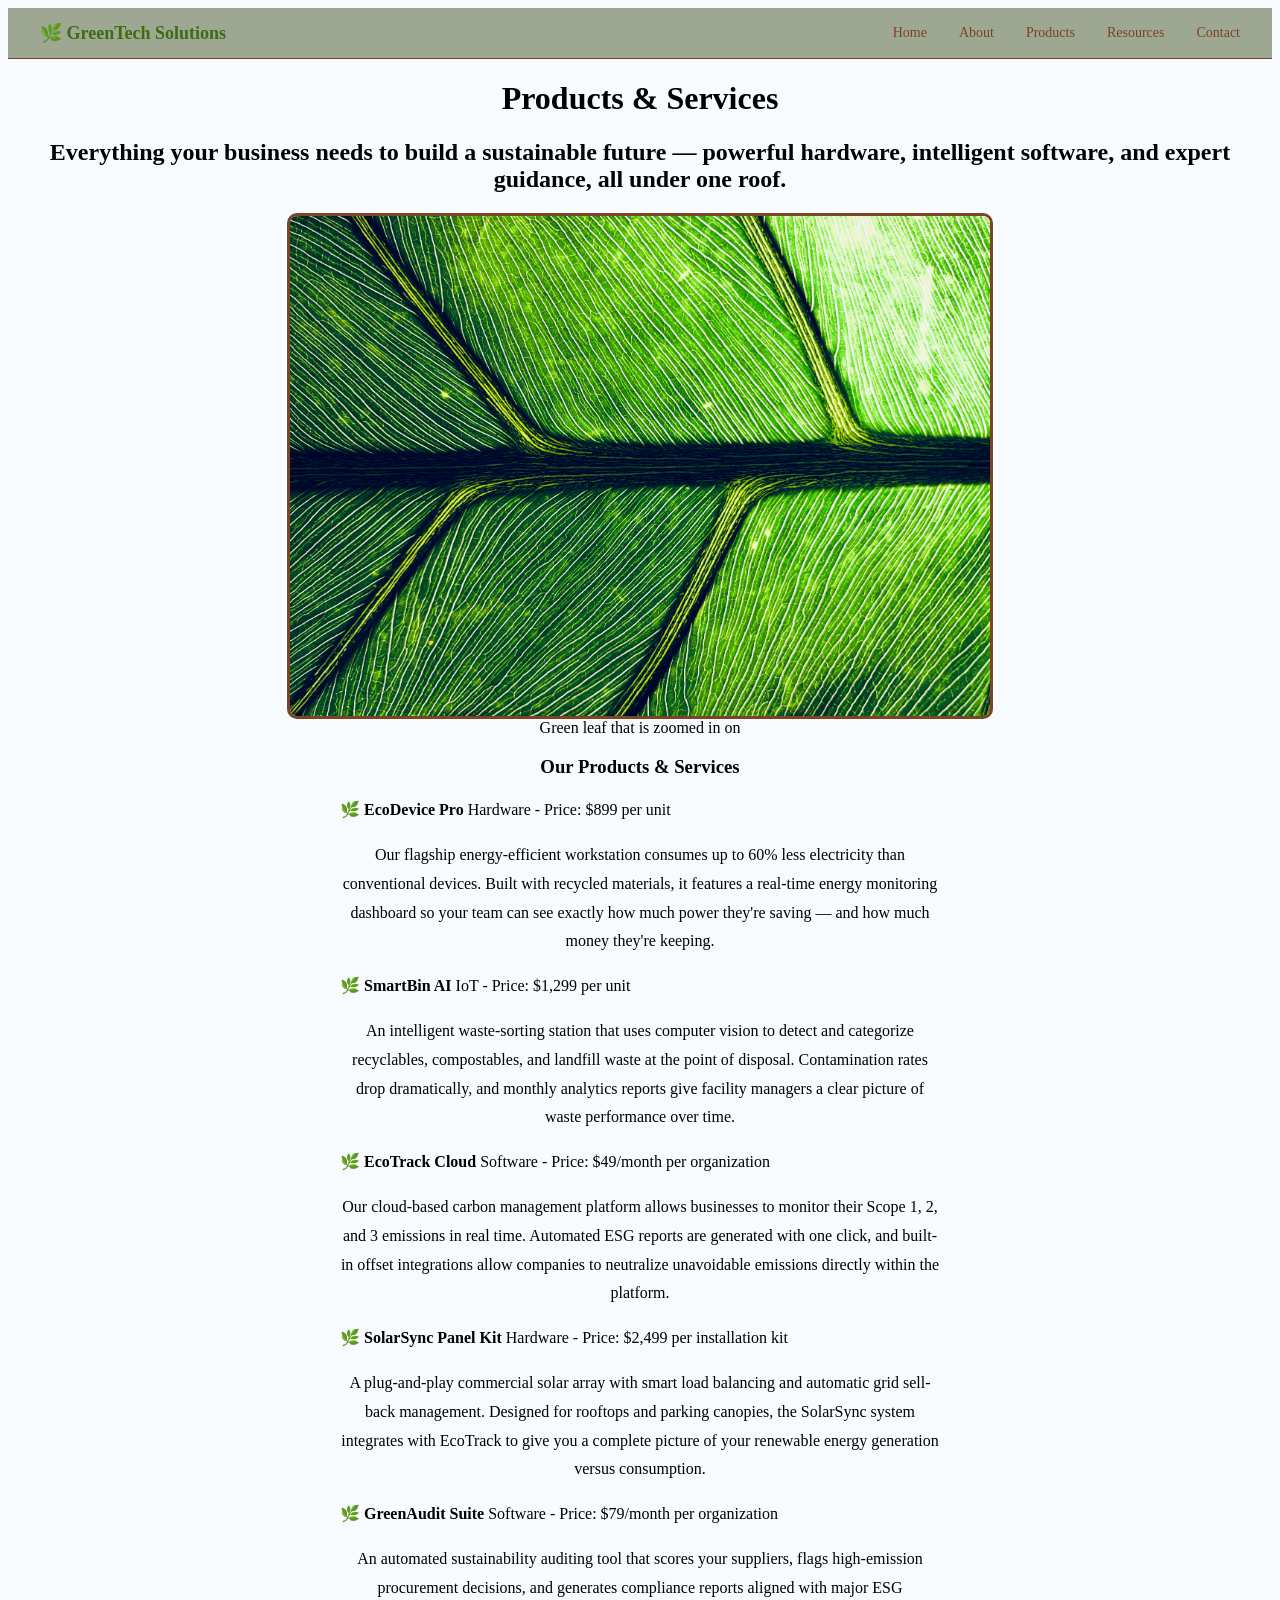
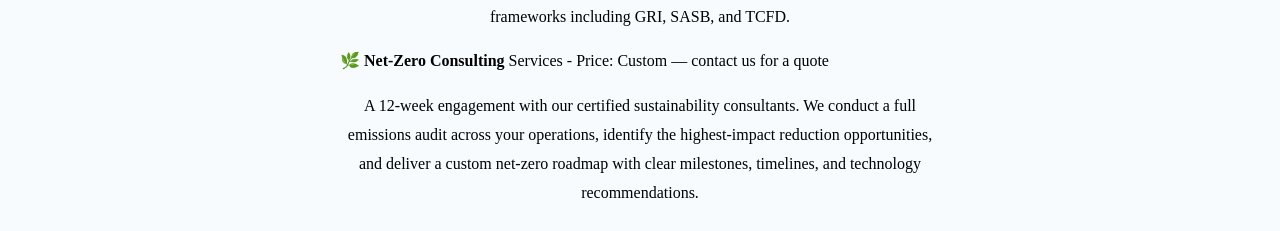
<file: html/ServicesPage.html>
<!DOCTYPE html >
<html lang="en">
    <head>
        <title>GreenTech - Products & Services </title>
        <link rel="stylesheet" href="../css/stylesFP.css"> 
        
    </head>
<!-- Products/Services Page -->
    <body>

                <nav class="navbar">
            <div class="nav-logo">
            🌿 GreenTech Solutions
        </div>
            <button class="nav-toggle" onclick="toggleMenu()" aria-label="Toggle menu">
            ☰
            </button>
        <div class="nav-links" id="nav-links">
            <a href="FinalProject.html" target="_blank">Home</a>
            <a href="AboutUsFP.html" target="_blank">About</a>
            <a href="ServicesPage.html" target="_blank">Products</a>
            <a href="ResourcesPage.html" target="_blank">Resources</a>
            <a href="ContactPage.html" target="_blank">Contact</a>
        </div>
</nav>

        <h1>Products & Services</h1>

        <h2>
          Everything your business needs to build a sustainable future — powerful hardware, intelligent software, and expert guidance, all under one roof.
        </h2>

      <figure>            <!-- image place holder -->
          <img src="../images/Img6.jpg" alt="Green leaf that is zoomed in on" title="Green leaf that is zoomed in on">
              <figcaption>Green leaf that is zoomed in on</figcaption>
      </figure>
    
    <h3>Our Products & Services</h3>
    
<div class="centered-list">
<ul>
  <li>
    <strong>EcoDevice Pro</strong> <span class="product-tag">Hardware</span>
    <span class="product-price">- Price: $899 per unit</span>
    <p>Our flagship energy-efficient workstation consumes up to 60% less electricity than conventional devices. Built with recycled materials, it features a real-time energy monitoring dashboard so your team can see exactly how much power they're saving — and how much money they're keeping.</p>
    
  </li>
  <li>
    <strong>SmartBin AI</strong> <span class="product-tag">IoT</span>
    <span class="product-price">- Price: $1,299 per unit</span>
    <p>An intelligent waste-sorting station that uses computer vision to detect and categorize recyclables, compostables, and landfill waste at the point of disposal. Contamination rates drop dramatically, and monthly analytics reports give facility managers a clear picture of waste performance over time.</p>
    
  </li>
  <li>
    <strong>EcoTrack Cloud</strong> <span class="product-tag">Software</span>
    <span class="product-price">- Price: $49/month per organization</span>
    <p>Our cloud-based carbon management platform allows businesses to monitor their Scope 1, 2, and 3 emissions in real time. Automated ESG reports are generated with one click, and built-in offset integrations allow companies to neutralize unavoidable emissions directly within the platform.</p>
    
  </li>
  <li>
    <strong>SolarSync Panel Kit</strong> <span class="product-tag">Hardware</span>
    <span class="product-price">- Price: $2,499 per installation kit</span>
    <p>A plug-and-play commercial solar array with smart load balancing and automatic grid sell-back management. Designed for rooftops and parking canopies, the SolarSync system integrates with EcoTrack to give you a complete picture of your renewable energy generation versus consumption.</p>
    
  </li>
  <li>
    <strong>GreenAudit Suite</strong> <span class="product-tag">Software</span>
    <span class="product-price">- Price: $79/month per organization</span>
    <p>An automated sustainability auditing tool that scores your suppliers, flags high-emission procurement decisions, and generates compliance reports aligned with major ESG frameworks including GRI, SASB, and TCFD.</p>
  </li>
  <li>
    <strong>Net-Zero Consulting</strong> <span class="product-tag">Services</span>
    <span class="product-price">- Price: Custom — contact us for a quote</span>
    <p>A 12-week engagement with our certified sustainability consultants. We conduct a full emissions audit across your operations, identify the highest-impact reduction opportunities, and deliver a custom net-zero roadmap with clear milestones, timelines, and technology recommendations.</p>
  </li>
</ul>
</div>

 
        <script src="../javascript/scriptFP.js"></script> <!-- Link your file (ensure the path is correct for your folder). This should be on the bottom of 
          the page due to top down loading -->
    </body>
</html>
</file>
<file: css/stylesFP.css>
body {
  background-color: #F7FBFE;             
}

h1 {
  text-align: center;
}

h2 {
  text-align: center;
}

h3 {
  text-align: center;
}

p {
  text-align: center;
}

#mission-stats {
  width: 100%;
  max-width: 300px;
  margin: 0 auto;
}

.centered-list {
  display: flex;
  justify-content: center;
  padding: 0;
}

.centered-list ul {
  list-style: none;
  padding: 0;
  margin: 0;
  text-align: left;
  max-width: 600px;
  line-height: 1.8;
}

.centered-list ul li::before {
  content: "🌿 ";
}



.navbar {
  display: flex;
  align-items: center;
  justify-content: space-between;
  flex-wrap: wrap;
  padding: 14px 32px;
  background: #9EA791;
  border-bottom: 1px solid #7B4425;
  position: sticky;
  top: 0;
  z-index: 100;
}

.nav-logo {
  font-size: 18px;
  font-weight: 600;
  color: #3B6D11;
  display: flex;
  align-items: center;
  gap: 8px;
}

.nav-toggle {
  display: none;
  background: none;
  border: none;
  font-size: 24px;
  cursor: pointer;
  color: #3B6D11;
}

.nav-links {
  display: flex;
  align-items: center;
  gap: 32px;
}

.nav-links a {
  font-size: 14px;
  color: #7B4425;
  text-decoration: none;
  transition: color 0.2s;
}

.nav-links a:hover,
.nav-links a.active {
  color: #3B6D11;
  font-weight: 500;
}

.nav-cta {
  background: #3B6D11;
  color: #ffffff !important;
  padding: 8px 20px;
  border-radius: 8px;
  font-size: 14px;
  text-decoration: none;
  transition: background 0.2s;
}

.nav-cta:hover {
  background: #27500A;
}

/* Mobile styles */
@media (max-width: 768px) {
  .nav-toggle {
    display: block;
  }

  .nav-links {
    display: none;
    flex-direction: column;
    align-items: flex-start;
    gap: 0;
    width: 100%;
    padding: 8px 0;
    border-top: 1px solid #e5e7eb;
    margin-top: 12px;
  }

  .nav-links.open {
    display: flex;
  }

  .nav-links a {
    width: 100%;
    padding: 12px 0;
    border-bottom: 1px solid #f3f4f6;
    font-size: 15px;
  }

  .nav-cta {
    margin-top: 8px;
    text-align: center;
    width: 100%;
    padding: 12px 0;
    border-radius: 8px;
  }
}

.error {
  display: none;
  font-size: 13px;
  color: #dc2626;
  margin-top: 4px;
}

input.invalid,
select.invalid,
textarea.invalid {
  border-color: #dc2626;
}

.success-msg {
  display: none;
  background: #EAF3DE;
  color: #27500A;
  border: 1px solid #639922;
  border-radius: 8px;
  padding: 12px 16px;
  font-size: 14px;
  margin-top: 16px;
  text-align: center;
}

#contact-form {
  max-width: 600px;
  margin: 0 auto;
  padding: 32px;
}

img {
    width: 700px;
    height: 500px;
    border: 3px solid #7B4425;
    display: block;
    margin: 0 auto;
    border-radius:10px;
    text-align: center;
}

figure {
  text-align: center;
}

            /*
Primary Background (60%): Cloud Dancer (#F7FBFE) or Bone (#EBE3D2)
Secondary/Text (30%): Sage (#9EA791) or Olive Green (#708238)
Accents (10%): Nutmeg Brown (#7B4425) or Spiced Terracotta (#E2725B)
*/
</file>
<file: css/styles.css>
h1 {
                font-size: 45px;
                background-color: #f2ff40;
                border-collapse: collapse;
                color: #000000;
                border: 1px;
                text-align: center;
                
            }
            h2 {
                font-family: sans-serif, Verdana, Tahoma, Georgia ;
                color: #ffd6dc;
                size: 20px;
                text-align: center;
            }
            h3 {
                font-family: sans-serif, Verdana, Tahoma, Georgia ;
                color: #ffd6dc;
                size: 20px;
                text-align: center;
            }
            body {
                background-color: #05330d;
                color: #ffffff;
                font-size: 20px;
                font-family: sans-serif, Verdana, Tahoma, Georgia ;
                margin: 50px;
            }
            p {
                font-family: sans-serif, Verdana, Tahoma, Georgia ;
                color: #ffd6dc;
                size: 20px;
                text-align: center;
            }
            table {
                margin: 0 auto;
                background-color: #f2ff40;
                color: #000000;
                border-collapse: collapse;
                border: 1px solid black; 
            }
            table td {
                padding: 40px;
                border: 1px solid black;
                
            }
            table th {
                padding: 40px;
                border: 1px solid black;  
            }

            img {
                width: 300px;
                height: 200px;
                display: block;
                margin: 0 auto;
                border-radius:10px;
            }

            figcaption {
                text-align: center;
                font-size: medium; 
                margin-top: 10px;
            }

            form {
                display: flex;
                color: #ffd6dc;
                flex-direction: column;
                align-items: center;
                gap: 10px;
            }

            a {
                color: #f2ff40; 
                text-decoration: underline; 
                font-weight: bold;
            }
            
            @media screen and (max-width: 600px) {
    body {
        margin: 15px; 
    }

    h1 {
        font-size: 28px; 
    }

    table, tr, td {
        display: block; 
        width: 100%;
        padding: 10px;
    }

    img {
        width: 100%;    
        height: auto;   
    }

    input[type="text"] {
        width: 90%;     
    }
}



            ol {
                list-style-position: inside;
            }
</file>
